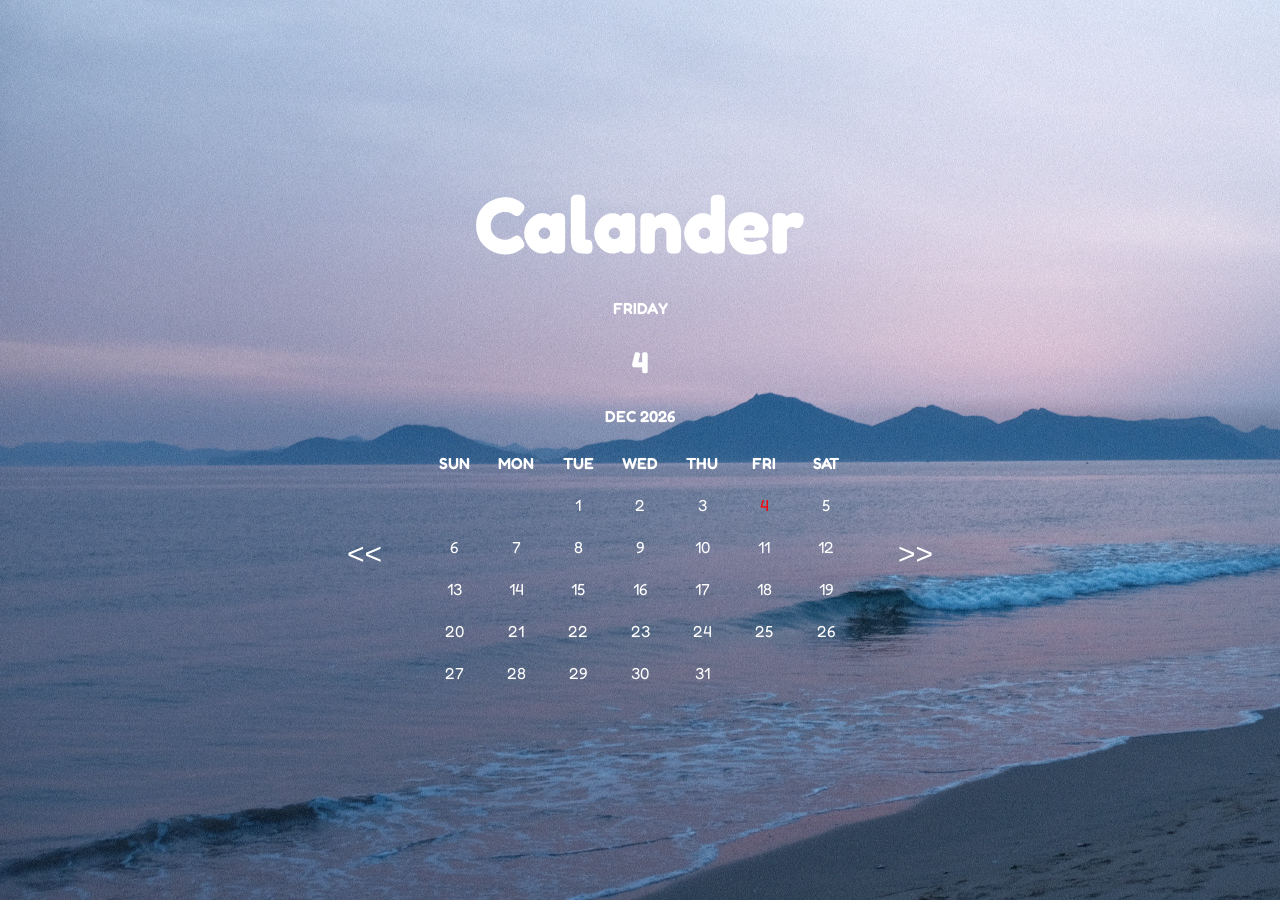
<file: index.html>
<!DOCTYPE html>
<html lang="en">
<head>
	<meta charset="UTF-8">
	<meta http-equiv="X-UA-Compatible" content="IE=edge">
	<meta name="viewport" content="width=device-width, initial-scale=1.0">
	<title>My Calendar</title>
	<link rel="stylesheet" href="style.css">
	<link rel="preconnect" href="https://fonts.googleapis.com">
	<link rel="preconnect" href="https://fonts.gstatic.com" crossorigin>
	<link href="https://fonts.googleapis.com/css2?family=Fredoka:wght@300;400;500;600;700&display=swap" rel="stylesheet">
</head>
<body>
	<div class="calendar">
		<h1>Calander</h1>
		<p class="dayOfweek"></p>
		<h2 class="date"></h2>
		<p class="yearAndMonth"></p>
		<table>
			<thead>
				<tr>
					<td>SUN</td>
					<td>MON</td>
					<td>TUE</td>
					<td>WED</td>
					<td>THU</td>
					<td>FRI</td>
					<td>SAT</td>
				</tr>
			</thead>
			<tbody>
				<tr>
					<td></td>
					<td></td>
					<td></td>
					<td></td>
					<td></td>
					<td></td>
					<td></td>
				</tr>
				<tr>
					<td></td>
					<td></td>
					<td></td>
					<td></td>
					<td></td>
					<td></td>
					<td></td>
				</tr>
				<tr>
					<td></td>
					<td></td>
					<td></td>
					<td></td>
					<td></td>
					<td></td>
					<td></td>
				</tr>
				<tr>
					<td></td>
					<td></td>
					<td></td>
					<td></td>
					<td></td>
					<td></td>
					<td></td>
				</tr>
				<tr>
					<td></td>
					<td></td>
					<td></td>
					<td></td>
					<td></td>
					<td></td>
					<td></td>
				</tr>
				<tr>
					<td></td>
					<td></td>
					<td></td>
					<td></td>
					<td></td>
					<td></td>
					<td></td>
				</tr>
			</tbody>
		</table>
		<div class="btn">
			<button class="button-left"><<</button>
			<button class="button-right">>></button>
		</div>
	</div>
	<script src="index.js"></script>
</body>
</html>
</file>
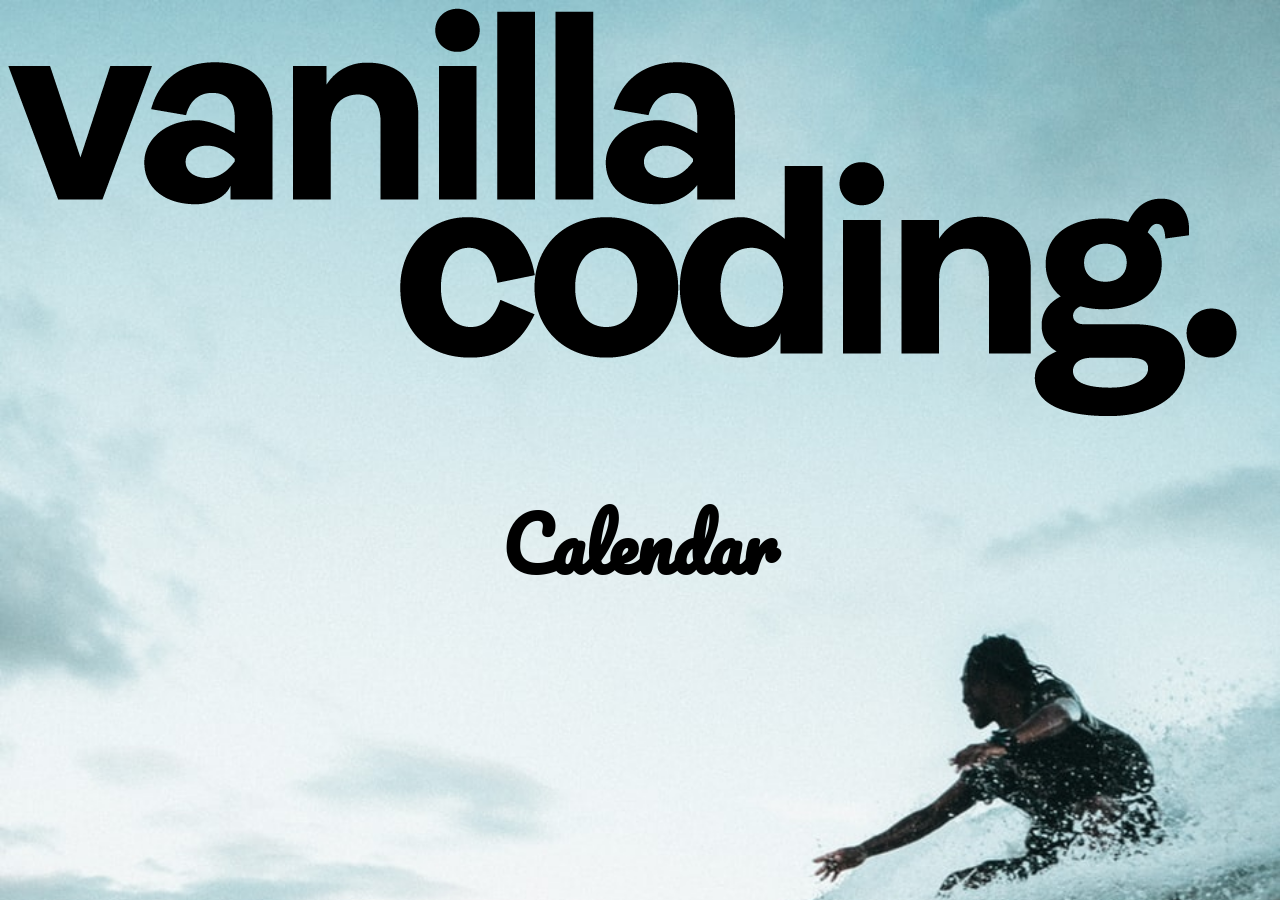
<file: Calendar_Boilerplate/Calendar_Boilerplate/index.html>
<!DOCTYPE html>
<html>
  <head>
    <meta charset="utf-8" />
    <meta name="viewport" content="width=device-width" />
    <link
      href="https://fonts.googleapis.com/css?family=Pacifico&display=swap"
      rel="stylesheet"
    />
    <link
      href="https://fonts.googleapis.com/css?family=Varela+Round&display=swap"
      rel="stylesheet"
    />
    <link rel="icon" href="/images/favicon.ico" />
    <link rel="stylesheet" type="text/css" href="style.css" />
    <title>Calendar Project</title>
  </head>

  <body>
    <section>
      <div class="image-box">
        <img src="images/vanilla_coding_logo.png" />
      </div>
      <h1>Calendar</h1>

      <!-- 달력 Start -->

      <!-- 달력 End -->
    </section>

    <script src="index.js"></script>
  </body>
</html>
</file>
<file: style.css>
body {
	background-image: url("img/bg.jpg");
	background-position: 0 15%;
	display: flex;
	justify-content: center;
}


.calendar {
	position: absolute;
	top: 50%;
	transform: translateY(-50%);
	display: flex;
	align-items: center;
	justify-content: center;
	flex-direction: column;
	text-align: center;
	font-family: 'Fredoka', sans-serif;
	color: white;
}

h1 {
	font-size: 80px;
	margin: 10px;
}

h2 {
	font-size: 30px;
	margin: 10px;
}

p {
	font-weight: 600;
}

td {
	width: 60px;
	height: 40px;
}

thead > tr > td {
	font-weight: 600;
}




table {
	border-collapse: collapse;
}

.button-left {
	left: -250px;
}
.button-right {
	right: -250px;
}

.btn {
	position: absolute;
	top: 65%;
	pointer-events: none;
}

button {
	pointer-events: all;
	position: relative;
	border: none;
	background: none;
	font-size: 30px;
	color: white;
}
</file>
<file: Calendar_Boilerplate/Calendar_Boilerplate/style.css>
body {
  background-image: url("./images/bg.jpeg");
  background-repeat: no-repeat;
  background-size: cover;
  font-family: "Varela Round", sans-serif;
}

h1 {
  font-family: "Pacifico", cursive;
  text-align: center;
  font-size: 72px;
}
</file>
